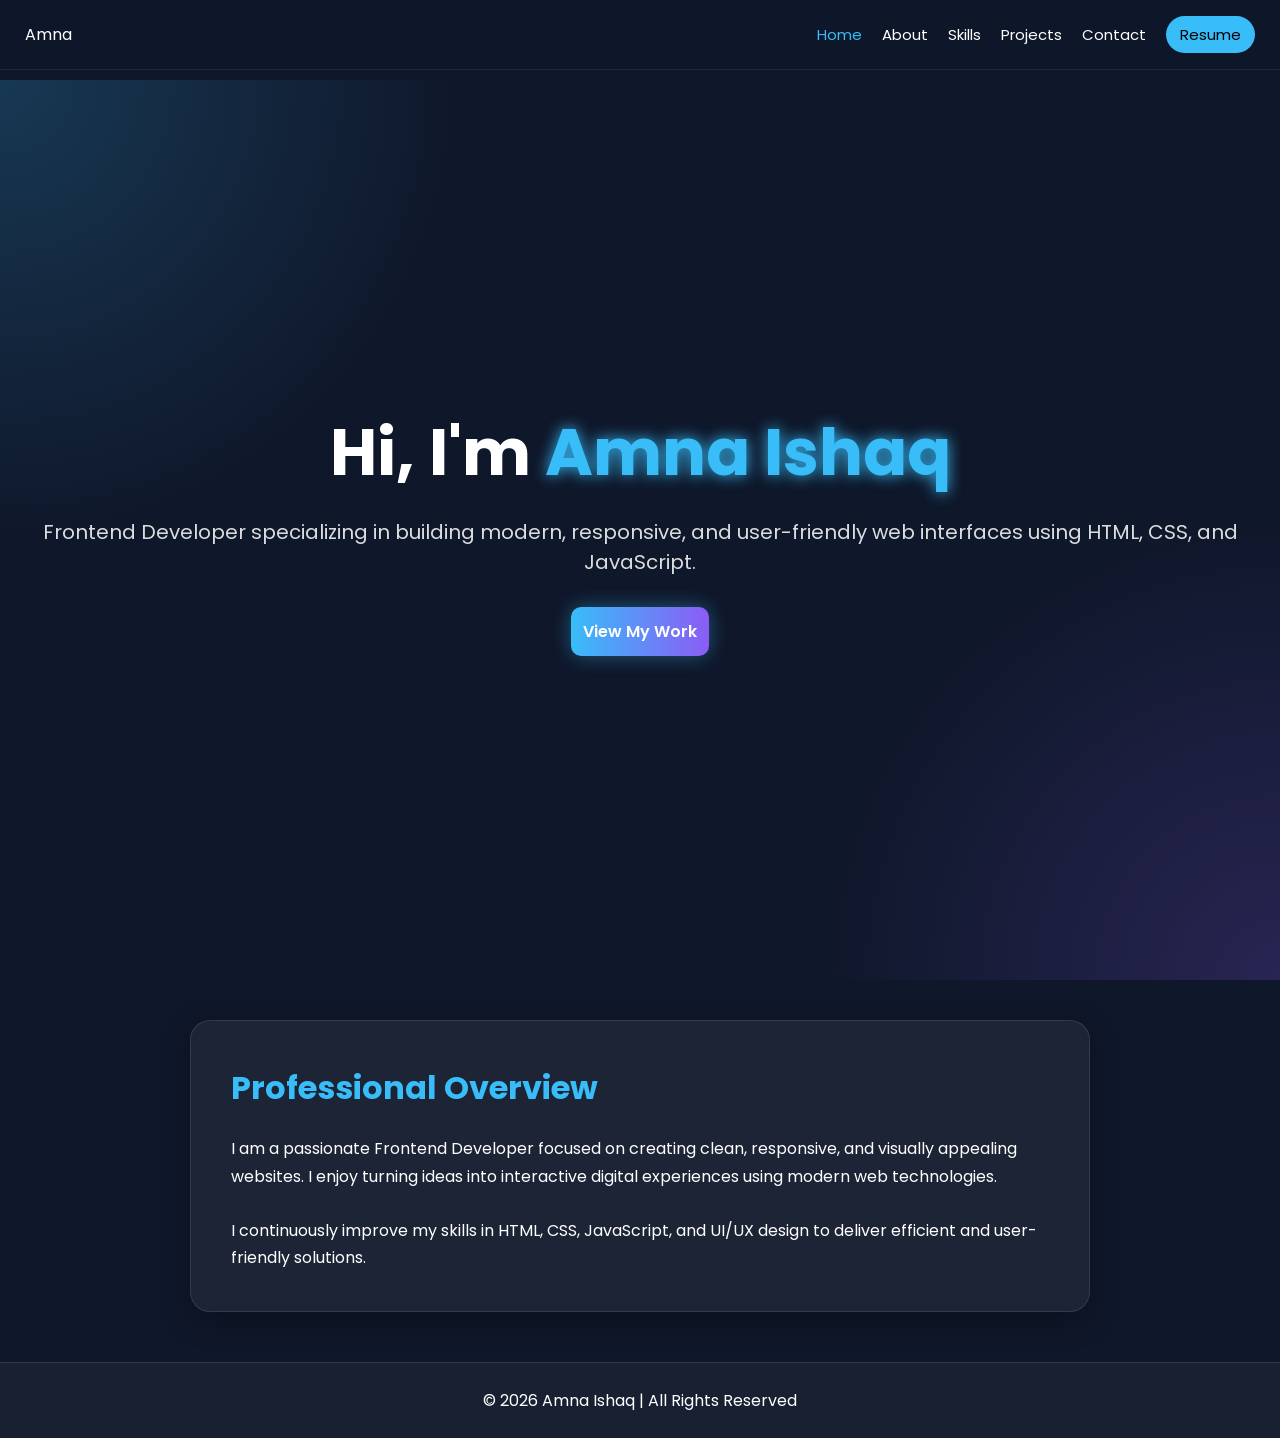
<file: index.html>
<!DOCTYPE html>
<html lang="en">
<head>
  <meta charset="UTF-8">
  <meta name="viewport" content="width=device-width, initial-scale=1.0">

  <title>Amna Ishaq | Frontend Developer</title>

  <link rel="stylesheet" href="style.css">

  <link href="https://fonts.googleapis.com/css2?family=Poppins:wght@300;400;600;700&display=swap" rel="stylesheet">
</head>

<body>

<!-- NAVBAR -->
<nav class="navbar">
  <div class="logo">Amna</div>

  <div class="menu" id="menu">
    <a href="index.html" class="active">Home</a>
    <a href="about.html">About</a>
    <a href="skills.html">Skills</a>
    <a href="projects.html">Projects</a>
    <a href="contact.html">Contact</a>
    <a href="./cv.pdf" target="_blank" class="btn">Resume</a>
  </div>

  <div class="hamburger" onclick="toggleMenu()">☰</div>
</nav>

<!-- HERO SECTION -->
<header class="hero">

  <h1>Hi, I'm <span>Amna Ishaq</span></h1>

  <p>
    Frontend Developer specializing in building modern, responsive,
    and user-friendly web interfaces using HTML, CSS, and JavaScript.
  </p>

  <button onclick="location.href='projects.html'">
    View My Work
  </button>

</header>

<!-- INTRO SECTION -->
<section class="card">

  <h2>Professional Overview</h2>

  <p>
    I am a passionate Frontend Developer focused on creating clean, responsive,
    and visually appealing websites. I enjoy turning ideas into interactive
    digital experiences using modern web technologies.
    <br><br>

    I continuously improve my skills in HTML, CSS, JavaScript, and UI/UX design
    to deliver efficient and user-friendly solutions.
  </p>

</section>

<!-- FOOTER -->
<footer>
  <p>© 2026 Amna Ishaq | All Rights Reserved</p>
</footer>

<script src="script.js"></script>

</body>
</html>
</file>
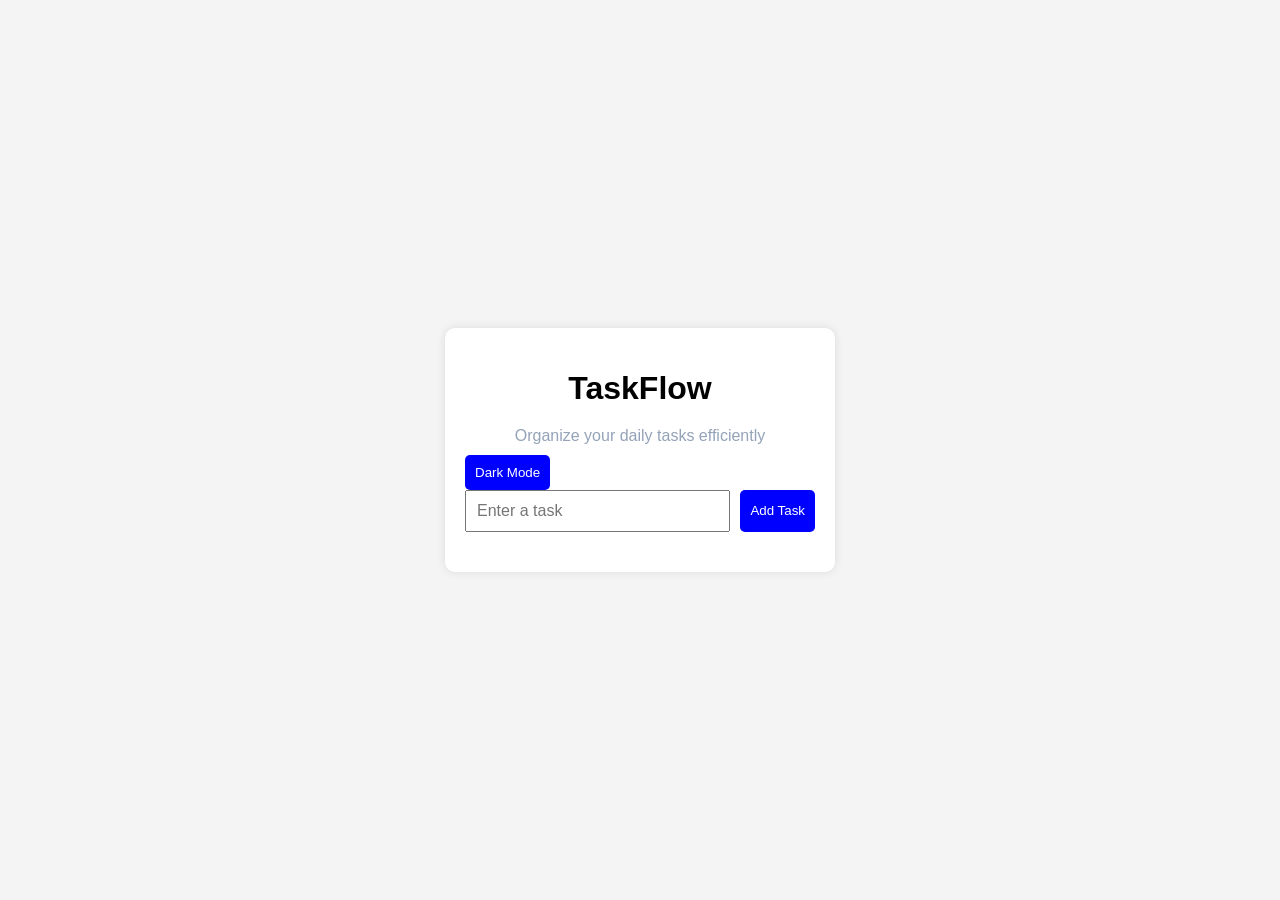
<file: todo-app/index.html>
<!DOCTYPE html>
<html lang="en">

<head>
    <meta charset="UTF-8">
    <meta name="viewport" content="width=device-width, initial-scale=1.0">

    <title>Task Manager</title>

    <link rel="stylesheet" href="style.css">
</head>

<body>

    <div class="container">

        <h1>TaskFlow</h1>
        <p style="text-align:center; color:#94a3b8; margin-bottom:10px;">
            Organize your daily tasks efficiently
        </p>

        <button id="darkBtn">Dark Mode</button>

        <div class="task-input">
            <input type="text" id="taskInput" placeholder="Enter a task">

            <button id="addBtn">
                Add Task
            </button>
        </div>

        <ul id="taskList"></ul>

    </div>

    <script src="script.js"></script>

</body>

</html>

</body>
</html>
</file>
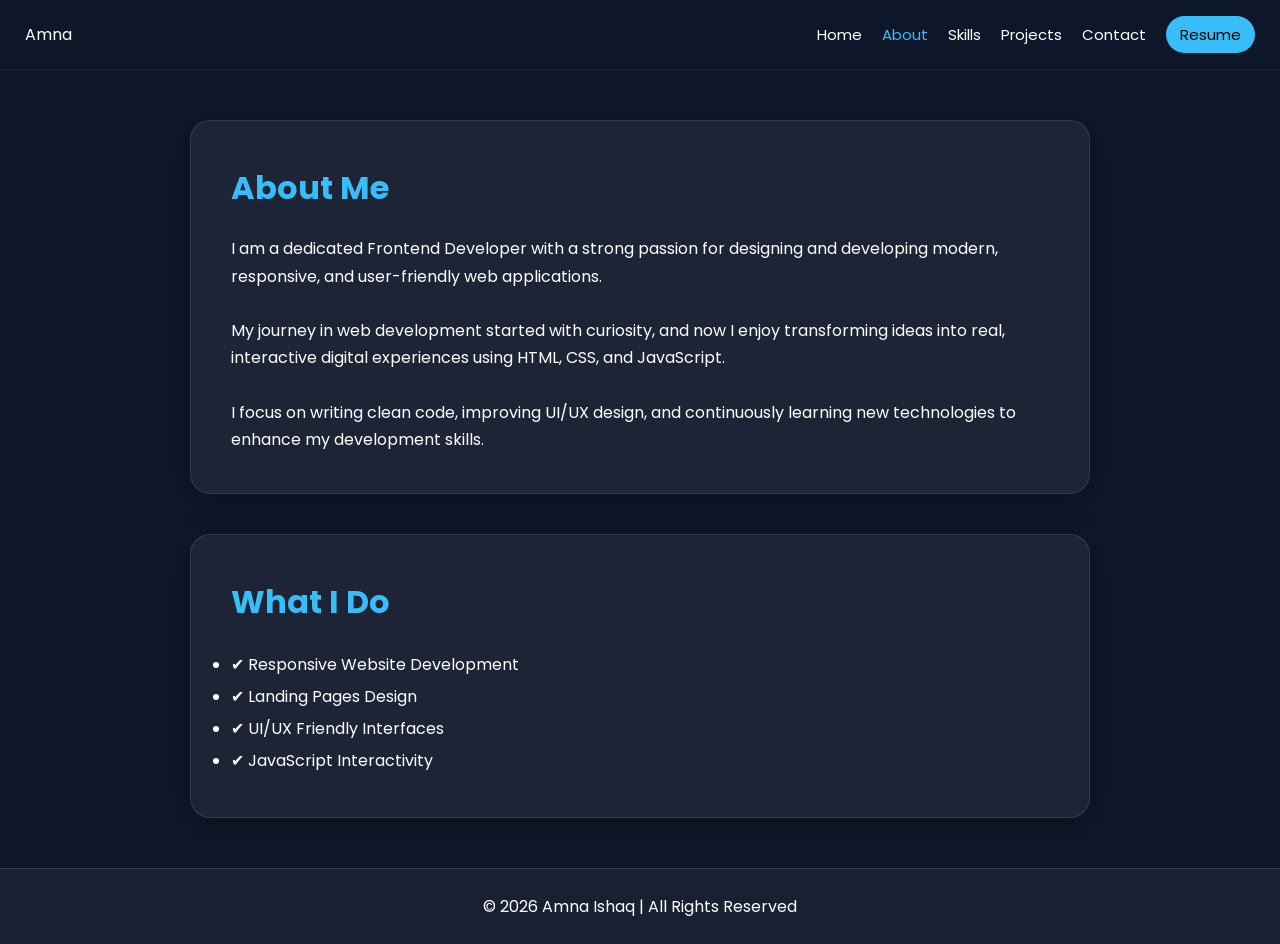
<file: about.html>
<!DOCTYPE html>
<html lang="en">
<head>
  <meta charset="UTF-8">
  <meta name="viewport" content="width=device-width, initial-scale=1.0">

  <title>About | Amna Ishaq</title>

  <link rel="stylesheet" href="style.css">

  <link href="https://fonts.googleapis.com/css2?family=Poppins:wght@300;400;600;700&display=swap" rel="stylesheet">
</head>

<body>

<!-- NAVBAR -->
<nav class="navbar">
  <div class="logo">Amna</div>

  <div class="menu" id="menu">
    <a href="index.html">Home</a>
    <a href="about.html" class="active">About</a>
    <a href="skills.html">Skills</a>
    <a href="projects.html">Projects</a>
    <a href="contact.html">Contact</a>
    <a href="./cv.pdf" target="_blank" class="btn">Resume</a>
  </div>

  <div class="hamburger" onclick="toggleMenu()">☰</div>
</nav>

<!-- ABOUT SECTION -->
<section class="card">

  <h2>About Me</h2>

  <p>
    I am a dedicated Frontend Developer with a strong passion for designing and developing
    modern, responsive, and user-friendly web applications.
  </p>

  <br>

  <p>
    My journey in web development started with curiosity, and now I enjoy transforming
    ideas into real, interactive digital experiences using HTML, CSS, and JavaScript.
  </p>

  <br>

  <p>
    I focus on writing clean code, improving UI/UX design, and continuously learning
    new technologies to enhance my development skills.
  </p>

</section>

<!-- EXPERIENCE / HIGHLIGHTS -->
<section class="card">

  <h2>What I Do</h2>

  <ul style="line-height:2;">
    <li>✔ Responsive Website Development</li>
    <li>✔ Landing Pages Design</li>
    <li>✔ UI/UX Friendly Interfaces</li>
    <li>✔ JavaScript Interactivity</li>
  </ul>

</section>

<!-- FOOTER -->
<footer>
  <p>© 2026 Amna Ishaq | All Rights Reserved</p>
</footer>

<script src="script.js"></script>

</body>
</html>
</file>
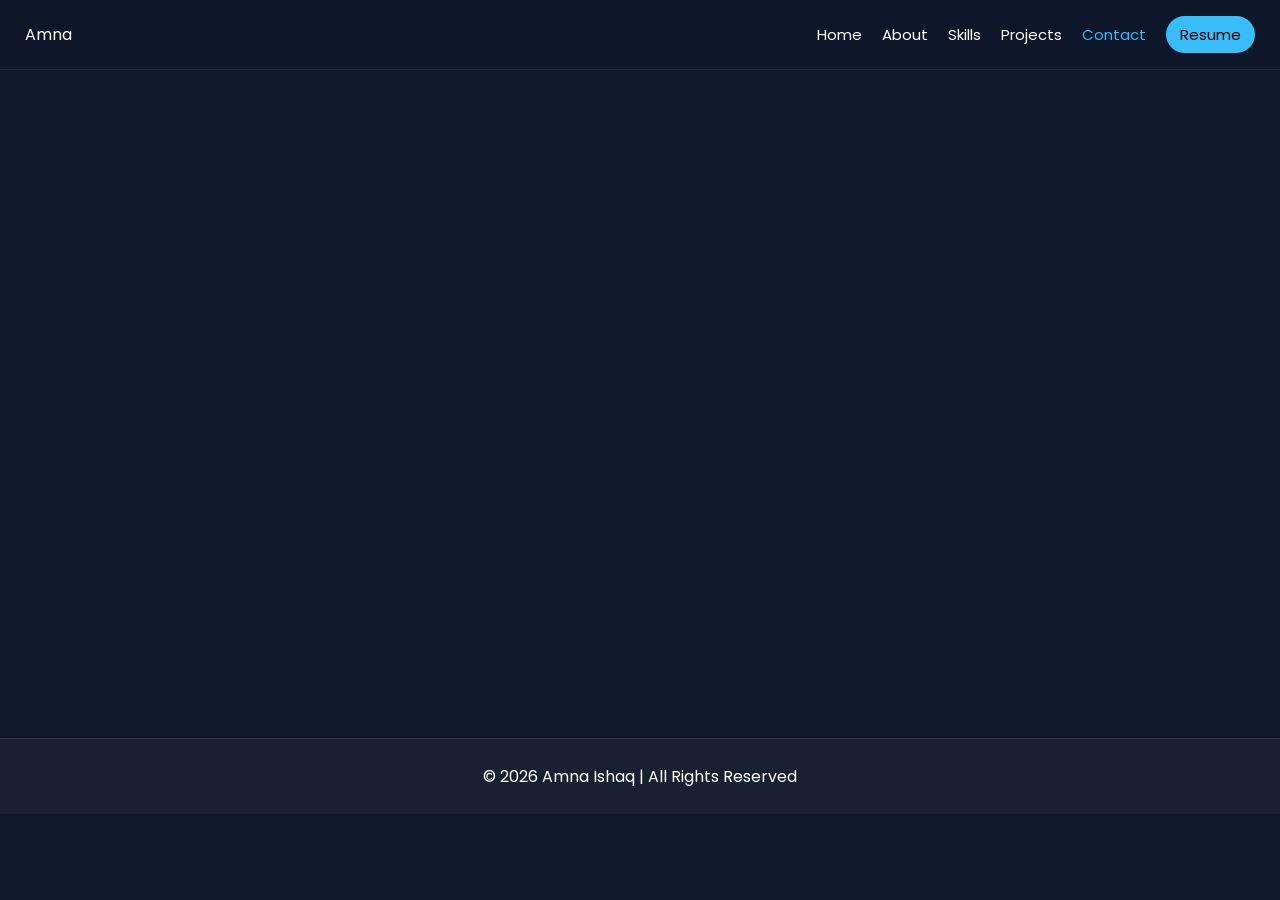
<file: contact.html>
<!DOCTYPE html>
<html lang="en">
<head>
  <meta charset="UTF-8">
  <meta name="viewport" content="width=device-width, initial-scale=1.0">

  <title>Contact | Amna Ishaq</title>

  <link rel="stylesheet" href="style.css">

  <link href="https://fonts.googleapis.com/css2?family=Poppins:wght@300;400;600;700&display=swap" rel="stylesheet">
</head>

<body>

<!-- NAVBAR -->
<nav class="navbar">
  <div class="logo">Amna</div>

  <div class="menu" id="menu">
    <a href="index.html">Home</a>
    <a href="about.html">About</a>
    <a href="skills.html">Skills</a>
    <a href="projects.html">Projects</a>
    <a href="contact.html" class="active">Contact</a>
    <a href="./cv.pdf" target="_blank" class="btn">Resume</a>
  </div>

  <div class="hamburger" onclick="toggleMenu()">☰</div>
</nav>

<!-- CONTACT SECTION -->
<section class="card">

  <h2>Contact Me</h2>

  <p>If you have any project or opportunity, feel free to message me 👇</p>

  <br>

  <form onsubmit="return validateForm()">

    <input type="text" id="name" placeholder="Your Name">

    <input type="email" id="email" placeholder="Your Email">

    <textarea id="message" rows="5" placeholder="Your Message"></textarea>

    <button type="submit">Send Message</button>

  </form>

</section>

<!-- FOOTER -->
<footer>
  <p>© 2026 Amna Ishaq | All Rights Reserved</p>
</footer>

<script src="script.js"></script>

</body>
</html>
</file>
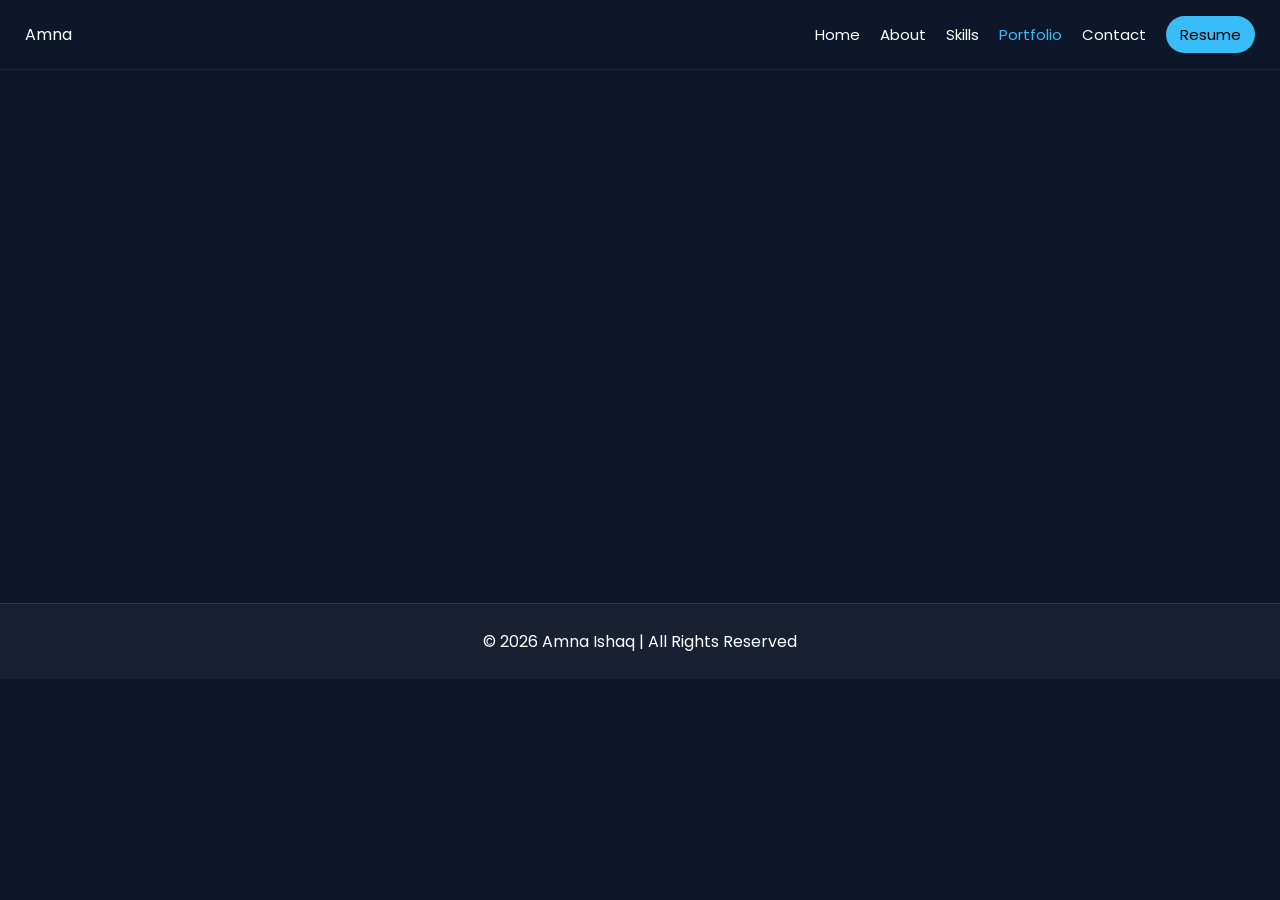
<file: portfolio.html>
<!DOCTYPE html>
<html lang="en">
<head>
  <meta charset="UTF-8">
  <meta name="viewport" content="width=device-width, initial-scale=1.0">

  <title>Portfolio | Amna Ishaq</title>

  <link rel="stylesheet" href="style.css">

  <link href="https://fonts.googleapis.com/css2?family=Poppins:wght@300;400;600;700&display=swap" rel="stylesheet">
</head>

<body>

<!-- NAVBAR -->
<nav class="navbar">
  <div class="logo">Amna</div>

  <div class="menu" id="menu">
    <a href="index.html">Home</a>
    <a href="about.html">About</a>
    <a href="skills.html">Skills</a>
    <a href="portfolio.html" class="active">Portfolio</a>
    <a href="contact.html">Contact</a>
    <a href="./cv.pdf" target="_blank" class="btn">Resume</a>
  </div>

  <div class="hamburger" onclick="toggleMenu()">☰</div>
</nav>

<!-- PORTFOLIO SECTION -->
<section class="card">

  <h2>My Projects</h2>

  <p>Here are some of my recent frontend development projects:</p>

  <br>

  <div class="project-grid">

    <!-- Project 1 -->
    <div class="project-card">
      <h3>Portfolio Website</h3>
      <p>Modern responsive portfolio with animations and multi-page layout.</p>
      <a href="https://amnaverse.github.io/Portfolio/" target="_blank">View Project</a>
    </div>

    <!-- Project 2 -->
    <div class="project-card">
      <h3>To-Do App</h3>
      <p>JavaScript-based task manager with add/delete functionality.</p>
      <a href="todo-app/index.html" target="_blank">View Project</a>
    </div>

    <!-- Project 3 -->
    <div class="project-card">
      <h3>Landing Page</h3>
      <p>Responsive landing page built with HTML, CSS and Flexbox.</p>
      <a href="landing-page/index.html" target="_blank">View Project</a>
    </div>

  </div>

</section>

<!-- FOOTER -->
<footer>
  <p>© 2026 Amna Ishaq | All Rights Reserved</p>
</footer>

<script src="script.js"></script>

</body>
</html>
</file>
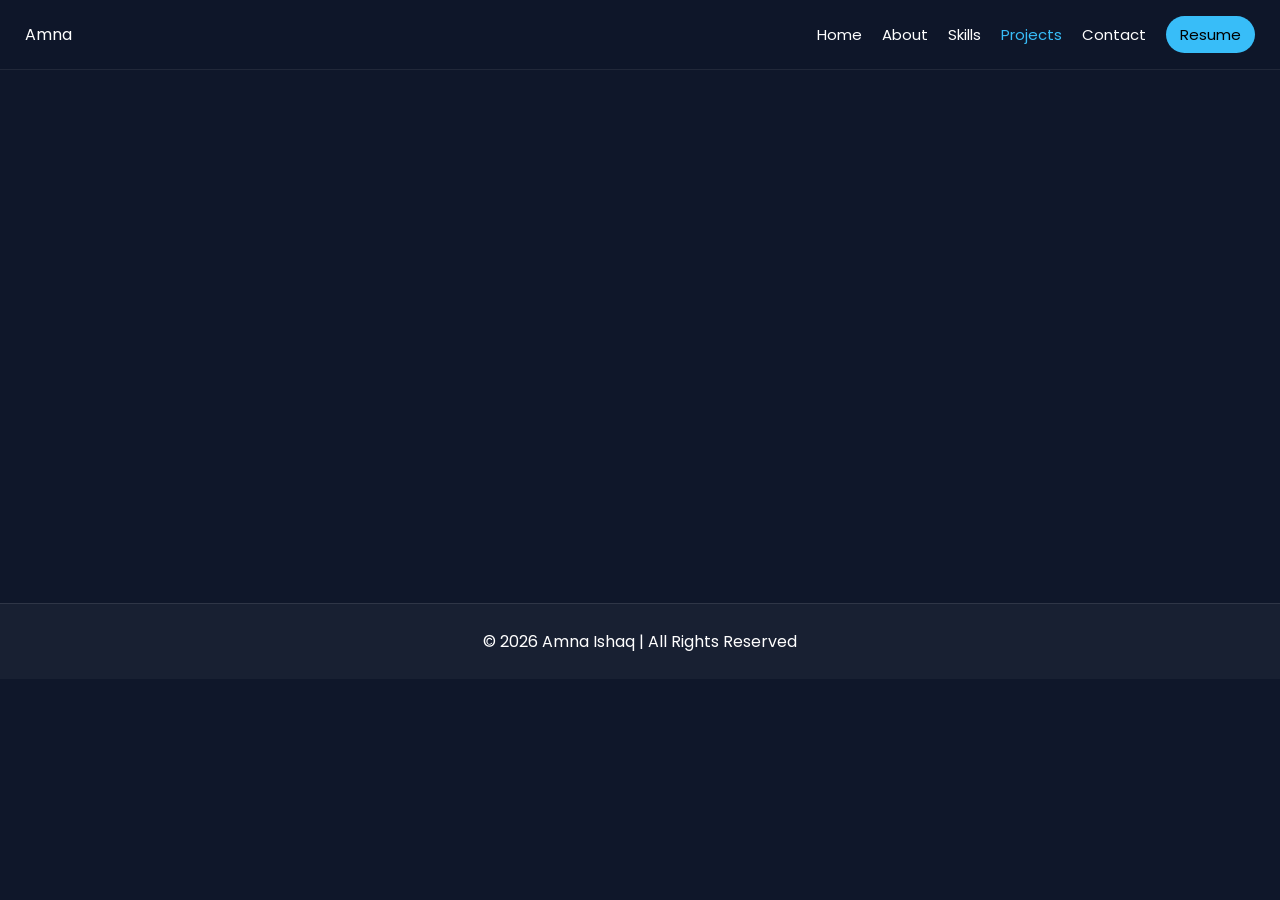
<file: projects.html>
<!DOCTYPE html>
<html lang="en">
<head>
  <meta charset="UTF-8">
  <meta name="viewport" content="width=device-width, initial-scale=1.0">

  <title>Projects | Amna Ishaq</title>

  <link rel="stylesheet" href="style.css">

  <link href="https://fonts.googleapis.com/css2?family=Poppins:wght@300;400;600;700&display=swap" rel="stylesheet">
</head>

<body>

<!-- NAVBAR -->
<nav class="navbar">
  <div class="logo">Amna</div>

  <div class="menu" id="menu">
    <a href="index.html">Home</a>
    <a href="about.html">About</a>
    <a href="skills.html">Skills</a>
    <a href="projects.html" class="active">Projects</a>
    <a href="contact.html">Contact</a>
    <a href="./cv.pdf" target="_blank" class="btn">Resume</a>
  </div>

  <div class="hamburger" onclick="toggleMenu()">☰</div>
</nav>

<!-- PORTFOLIO SECTION -->
<section class="card">

  <h2>My Projects</h2>

  <p>Here are some of my recent frontend development projects:</p>

  <br>

  <div class="project-grid">

    <!-- Project 1 -->
    <div class="project-card">
      <h3>Portfolio Website</h3>
      <p>Modern responsive portfolio with animations and multi-page layout.</p>
      <a href="https://amnaverse.github.io/CodeAlpha_PortfolioWebsite/" target="_blank">View Project</a>
    </div>

    <!-- Project 2 -->
    <div class="project-card">
      <h3>To-Do App</h3>
      <p>JavaScript-based task manager with add/delete functionality.</p>
      <a href="todo-app/index.html" target="_blank">View Project</a>
    </div>

    <!-- Project 3 -->
    <div class="project-card">
      <h3>Landing Page</h3>
      <p>Responsive landing page built with HTML, CSS and Flexbox.</p>
      <a href="landing-page/index.html" target="_blank">View Project</a>
    </div>

  </div>

</section>

<!-- FOOTER -->
<footer>
  <p>© 2026 Amna Ishaq | All Rights Reserved</p>
</footer>

<script src="script.js"></script>

</body>
</html>
</file>
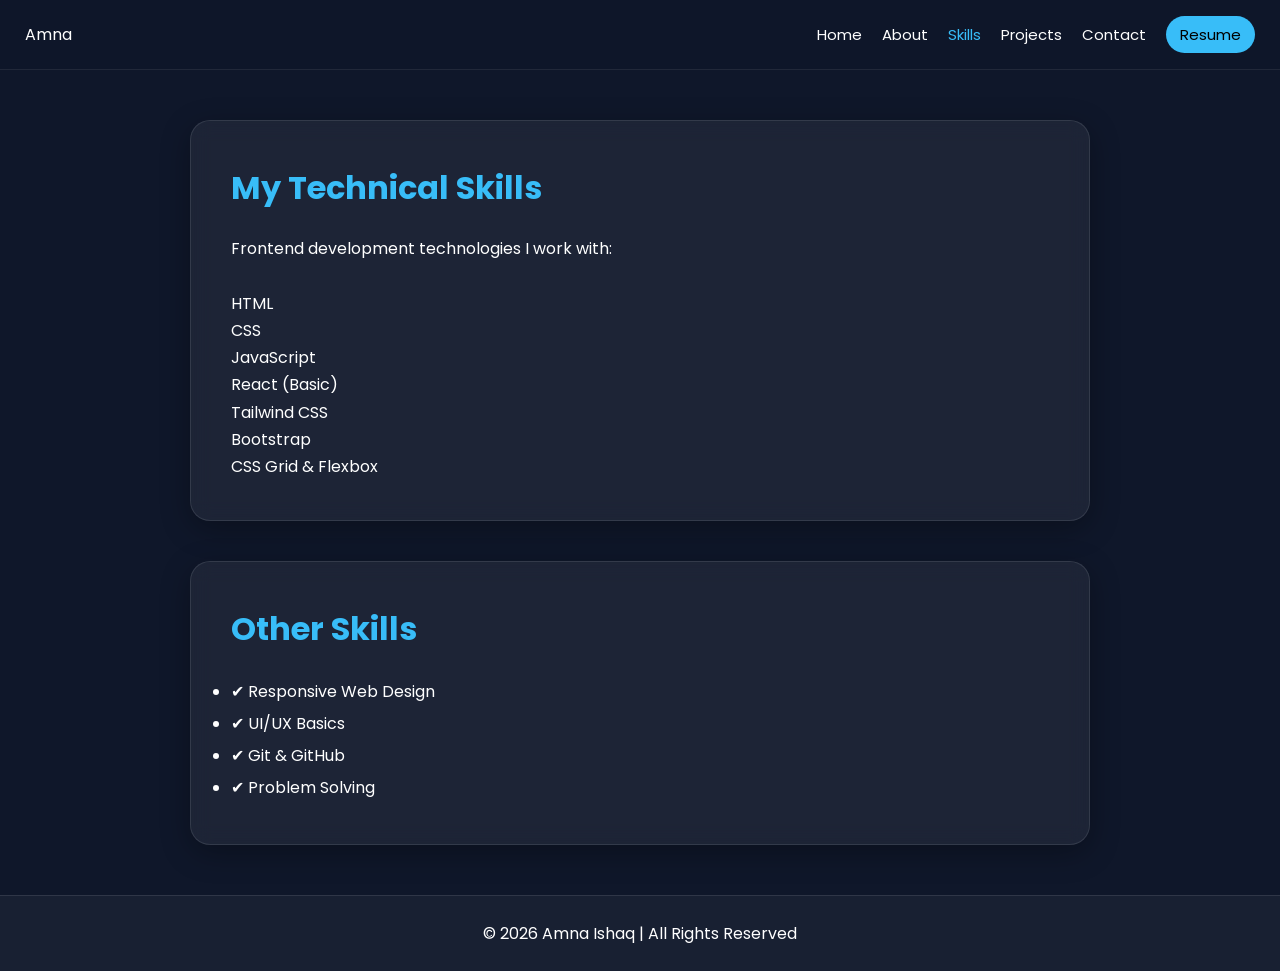
<file: skills.html>
<!DOCTYPE html>
<html lang="en">
<head>
  <meta charset="UTF-8">
  <meta name="viewport" content="width=device-width, initial-scale=1.0">

  <title>Skills | Amna Ishaq</title>

  <link rel="stylesheet" href="style.css">

  <link href="https://fonts.googleapis.com/css2?family=Poppins:wght@300;400;600;700&display=swap" rel="stylesheet">
</head>

<body>

<!-- NAVBAR -->
<nav class="navbar">
  <div class="logo">Amna</div>

  <div class="menu" id="menu">
    <a href="index.html">Home</a>
    <a href="about.html">About</a>
    <a href="skills.html" class="active">Skills</a>
    <a href="projects.html">Projects</a>
    <a href="contact.html">Contact</a>
    <a href="./cv.pdf" target="_blank" class="btn">Resume</a>
  </div>

  <div class="hamburger" onclick="toggleMenu()">☰</div>
</nav>

<!-- SKILLS -->
<section class="card">

  <h2>My Technical Skills</h2>

  <p>Frontend development technologies I work with:</p>

  <br>

  <p>HTML</p>
  <div class="bar"><div class="progress" style="width:95%"></div></div>

  <p>CSS</p>
  <div class="bar"><div class="progress" style="width:90%"></div></div>

  <p>JavaScript</p>
  <div class="bar"><div class="progress" style="width:75%"></div></div>

  <p>React (Basic)</p>
  <div class="bar"><div class="progress" style="width:60%"></div></div>

  <p>Tailwind CSS</p>
  <div class="bar"><div class="progress" style="width:80%"></div></div>

  <p>Bootstrap</p>
  <div class="bar"><div class="progress" style="width:85%"></div></div>

  <p>CSS Grid & Flexbox</p>
  <div class="bar"><div class="progress" style="width:90%"></div></div>

</section>

<!-- EXTRA SKILLS -->
<section class="card">

  <h2>Other Skills</h2>

  <ul style="line-height:2;">
    <li>✔ Responsive Web Design</li>
    <li>✔ UI/UX Basics</li>
    <li>✔ Git & GitHub</li>
    <li>✔ Problem Solving</li>
  </ul>

</section>

<!-- FOOTER -->
<footer>
  <p>© 2026 Amna Ishaq | All Rights Reserved</p>
</footer>

<script src="script.js"></script>

</body>
</html>
</file>
<file: style.css>
*{
  margin:0;
  padding:0;
  box-sizing:border-box;
  font-family:'Poppins',sans-serif;
  scroll-behavior:smooth;
}

body{
  background:linear-gradient(135deg,#0f172a,#111827,#1e293b);
  color:white;
  overflow-x:hidden;
}

/* Scrollbar */

::-webkit-scrollbar{
  width:8px;
}

::-webkit-scrollbar-thumb{
  background:#38bdf8;
  border-radius:10px;
}

/* PARTICLES */

#particles-js{
  position:fixed;
  width:100%;
  height:100%;
  top:0;
  left:0;
  z-index:-1;
}


/* RESET (IMPORTANT) */
*{
  margin:0;
  padding:0;
  box-sizing:border-box;
  font-family:'Poppins',sans-serif;
}

/* BODY FIX */
body{
  background:#0f172a;
  color:white;
  padding-top:80px; /* navbar space fix */
  overflow-x:hidden;
}

/* NAVBAR FIX */
.navbar{
  position:fixed;
  top:0;
  left:0;
  width:100%;
  height:70px;

  display:flex;
  justify-content:space-between;
  align-items:center;

  padding:0 25px;

  background:rgba(15,23,42,0.9);
  backdrop-filter:blur(10px);

  border-bottom:1px solid rgba(255,255,255,0.08);

  z-index:9999;
}

/* MENU */
.menu{
  display:flex;
  gap:20px;
  align-items:center;
}

/* LINKS */
.menu a{
  color:white;
  text-decoration:none;
  font-size:15px;
  transition:0.3s;
}

.menu a:hover,
.menu a.active{
  color:#38bdf8;
}

/* BUTTON */
.btn{
  padding:7px 14px;
  background:#38bdf8;
  color:black !important;
  border-radius:20px;
}

/* HAMBURGER */
.hamburger{
  display:none;
  font-size:26px;
  cursor:pointer;
}

/* MOBILE MENU FIX */
@media(max-width:768px){

  .hamburger{
    display:block;
  }

  .menu{
    position:absolute;
    top:70px;
    right:0;

    flex-direction:column;

    background:#111827;

    width:220px;
    padding:15px;

    display:none;

    border-left:1px solid rgba(255,255,255,0.1);
  }

  .menu.show{
    display:flex;
  }
}

/* CARDS FIX (spacing problem solve) */
.card{
  width:90%;
  max-width:900px;

  margin:40px auto;
  padding:25px;

  background:rgba(255,255,255,0.05);

  border-radius:15px;

  line-height:1.7;
}

/* TEXT CLEAN */
h2{
  margin-bottom:15px;
  color:#38bdf8;
}

/* FIX PROJECT GRID */
.project-grid{
  display:grid;
  grid-template-columns:repeat(auto-fit,minmax(220px,1fr));
  gap:15px;
}

/* SMOOTH EFFECT */
html{
  scroll-behavior:smooth;
}
/* HERO */

.hero{
  height:100vh;
  display:flex;
  flex-direction:column;
  justify-content:center;
  align-items:center;
  text-align:center;
  padding:20px;

  background:
  radial-gradient(circle at top left,#38bdf833,transparent 30%),
  radial-gradient(circle at bottom right,#8b5cf633,transparent 30%);
}

.hero h1{
  font-size:65px;
  font-weight:700;
  animation:fadeUp 1s ease;
}

.hero span{
  color:#38bdf8;
  text-shadow:0 0 15px #38bdf8;
}

.hero p{
  margin-top:15px;
  font-size:20px;
  opacity:0.85;
  animation:fadeUp 1.5s ease;
}

/* BUTTON */

button{
  margin-top:30px;
  padding:14px 32px;
  border:none;
  border-radius:40px;

  background:linear-gradient(135deg,#38bdf8,#8b5cf6);

  color:white;
  font-size:16px;
  font-weight:600;

  cursor:pointer;

  transition:0.4s ease;

  box-shadow:0 0 20px rgba(56,189,248,0.4);
}

button:hover{
  transform:translateY(-5px) scale(1.05);

  box-shadow:0 0 30px rgba(139,92,246,0.8);
}

/* CARDS */

.card{
  width:85%;
  margin:40px auto;
  padding:40px;

  border-radius:20px;

  background:rgba(255,255,255,0.06);

  backdrop-filter:blur(10px);

  border:1px solid rgba(255,255,255,0.1);

  box-shadow:0 8px 30px rgba(0,0,0,0.3);

  transition:0.4s ease;

  position:relative;
  z-index:1;
}

.card:hover{
  transform:translateY(-10px);

  box-shadow:0 10px 40px rgba(56,189,248,0.3);
}

.card h2{
  margin-bottom:20px;
  font-size:32px;
  color:#38bdf8;
}

/* SKILLS */

.skills{
  margin-top:20px;
}

.skills span{
  display:inline-block;

  margin:10px;
  padding:12px 20px;

  border-radius:30px;

  background:linear-gradient(135deg,#1e293b,#334155);

  border:1px solid rgba(255,255,255,0.1);

  transition:0.4s;

  cursor:pointer;
}

.skills span:hover{
  transform:scale(1.1);

  background:linear-gradient(135deg,#38bdf8,#8b5cf6);

  box-shadow:0 0 20px rgba(56,189,248,0.6);
}

/* PROJECTS */

.project{
  margin-top:20px;
  padding:25px;

  border-radius:18px;

  background:rgba(255,255,255,0.05);

  border:1px solid rgba(255,255,255,0.08);

  transition:0.4s ease;
}

.project:hover{
  transform:translateY(-8px);

  background:rgba(56,189,248,0.1);

  box-shadow:0 0 25px rgba(56,189,248,0.3);
}

.project h3{
  margin-bottom:10px;
  color:#8b5cf6;
}

/* CONTACT */

#contact p{
  font-size:18px;
  margin-top:10px;
}

/* FOOTER */

footer{
  text-align:center;
  padding:25px;
  margin-top:50px;

  background:rgba(255,255,255,0.04);

  border-top:1px solid rgba(255,255,255,0.1);

  position:relative;
  z-index:1;
}

/* ANIMATION */

@keyframes fadeUp{

  from{
    opacity:0;
    transform:translateY(40px);
  }

  to{
    opacity:1;
    transform:translateY(0);
  }
}

.project-grid{
  display:grid;
  grid-template-columns:repeat(auto-fit, minmax(250px, 1fr));
  gap:20px;
  margin-top:20px;
}

.project-card{
  background:rgba(255,255,255,0.05);
  padding:20px;
  border-radius:15px;
  border:1px solid rgba(255,255,255,0.1);
  transition:0.3s;
}

.project-card:hover{
  transform:translateY(-8px);
  box-shadow:0 10px 30px rgba(56,189,248,0.3);
}

.project-card h3{
  color:#38bdf8;
  margin-bottom:10px;
}

.project-card a{
  display:inline-block;
  margin-top:10px;
  color:#8b5cf6;
  text-decoration:none;
}

form{
  display:flex;
  flex-direction:column;
  gap:15px;
  margin-top:15px;
}

input, textarea{
  padding:12px;
  border:none;
  border-radius:10px;
  outline:none;
  background:#1e293b;
  color:white;
  border:1px solid rgba(255,255,255,0.1);
}

input:focus, textarea:focus{
  border:1px solid #38bdf8;
}

button{
  padding:12px;
  border:none;
  border-radius:10px;
  background:linear-gradient(90deg,#38bdf8,#8b5cf6);
  color:white;
  cursor:pointer;
  transition:0.3s;
}

button:hover{
  transform:scale(1.05);
}

/* RESPONSIVE */

@media(max-width:768px){

  .hero h1{
    font-size:42px;
  }

  .hero p{
    font-size:16px;
  }

  .card{
    width:92%;
    padding:25px;
  }

}
</file>
<file: todo-app/style.css>
body {
  font-family: Arial, sans-serif;
  background-color: #f4f4f4;

  display: flex;
  justify-content: center;
  align-items: center;

  height: 100vh;
  margin: 0;
}

.container {
  background: white;
  padding: 20px;
  width: 350px;

  border-radius: 10px;

  box-shadow: 0 0 10px rgba(0,0,0,0.1);
}

h1 {
  text-align: center;
  margin-bottom: 20px;
}

.task-input {
  display: flex;
  gap: 10px;
}

input {
  flex: 1;
  padding: 10px;
  font-size: 16px;
}

button {
  padding: 10px;
  background: blue;
  color: white;
  border: none;
  cursor: pointer;
  border-radius: 5px;
}

button:hover {
  background: darkblue;
}

ul {
  list-style: none;
  padding: 0;
  margin-top: 20px;
}

li {
  background: #eee;
  padding: 10px;
  margin-bottom: 10px;

  display: flex;
  justify-content: space-between;
  align-items: center;

  border-radius: 5px;
}

.deleteBtn {
  background: red;
}

.deleteBtn:hover {
  background: darkred;
}

.completed {
  text-decoration: line-through;
  color: gray;
}
</file>
